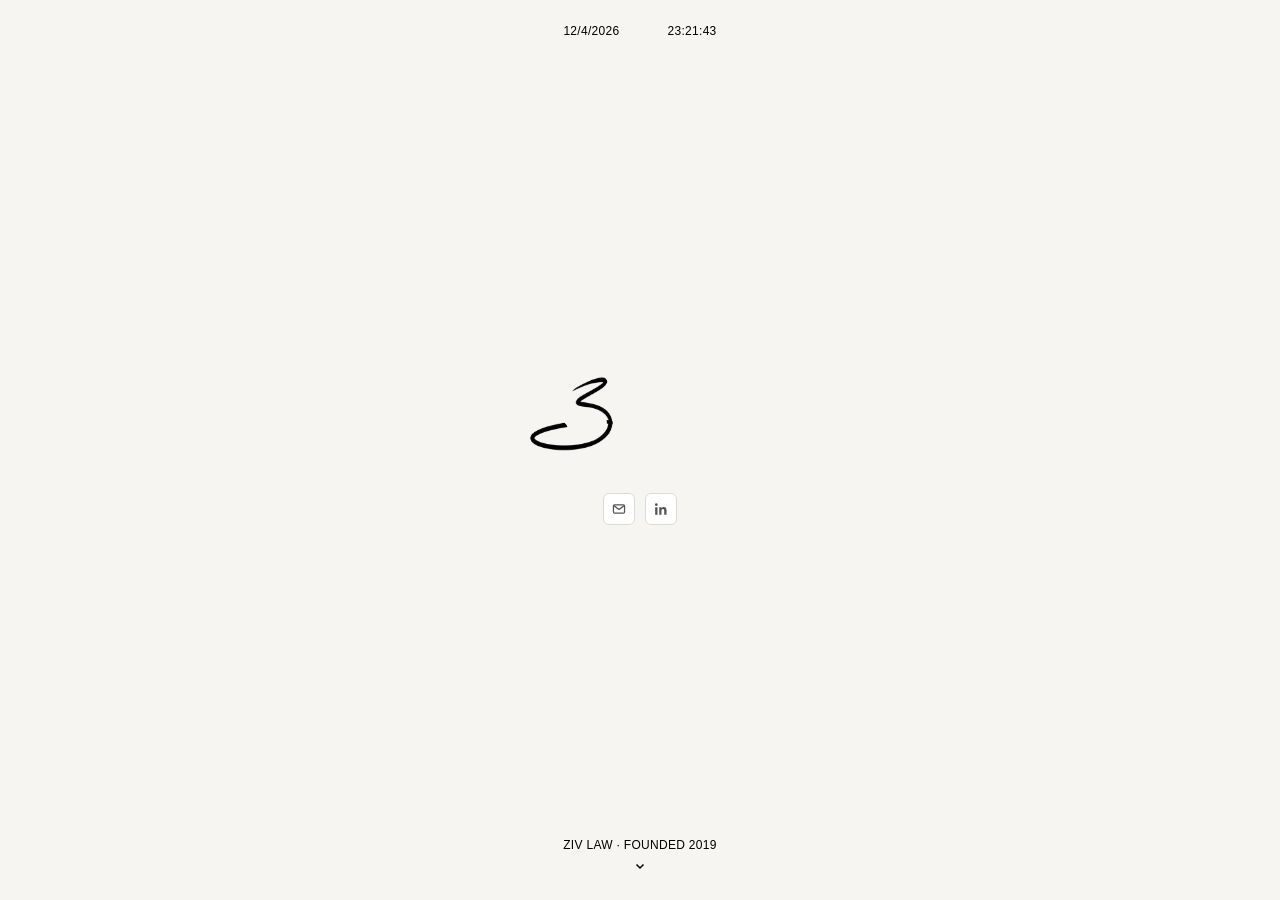
<file: index.html>
<!doctype html>
<html lang="en">
<head>
  <meta charset="utf-8">
  <meta name="viewport" content="width=device-width, initial-scale=1">
  <title>Ziv Law</title>
  <meta name="description" content="Outside general counsel. Big firm quality, 1/3 the price, 5x the speed.">
  <meta name="color-scheme" content="light dark">
  <link rel="icon" href="logo.jpg">
  <link rel="apple-touch-icon" href="logo.jpg">
  <link rel="stylesheet" href="style.css?v=9">
</head>
<body>
  <main class="frame">
    <header class="clock" aria-label="Current date and time">
      <time id="date"></time>
      <time id="time"></time>
    </header>

    <section class="hero">
      <img class="logo" id="logo" src="logo-animated.svg" alt="Ziv Law" width="260" height="130">
      <script>
        // Trace the signature on a fresh visit; on refresh just fade the logo in.
        if (performance.getEntriesByType("navigation")[0]?.type === "reload")
          document.getElementById("logo").src = "logo.svg";
      </script>
      <div class="ctas">
        <a class="btn btn-icon" href="mailto:ziv@zivlaw.co" aria-label="Email ziv@zivlaw.co">
          <svg viewBox="0 0 24 24" aria-hidden="true">
            <rect x="2.5" y="5" width="19" height="14" rx="2" fill="none" stroke="currentColor" stroke-width="2.2"/>
            <path d="M3.5 6.5 12 13l8.5-6.5" fill="none" stroke="currentColor" stroke-width="2.2" stroke-linejoin="round"/>
          </svg>
        </a>
        <a class="btn btn-icon" href="https://www.linkedin.com/in/ziv-shafir/" target="_blank" rel="noopener" aria-label="Ziv Shafir on LinkedIn">
          <svg viewBox="0 0 24 24" aria-hidden="true">
            <rect x="2" y="9" width="4" height="13"/>
            <circle cx="4" cy="4.5" r="2.3"/>
            <path d="M9 9h3.8v1.9h.1c.5-1 1.8-2.2 3.8-2.2 4 0 4.8 2.6 4.8 6V22h-4v-6.6c0-1.6 0-3.6-2.2-3.6s-2.5 1.7-2.5 3.5V22H9z"/>
          </svg>
        </a>
      </div>
    </section>

    <footer class="info">
      <button class="name" id="more" aria-expanded="false" aria-controls="blurb">
        Ziv Law &middot; Founded 2019
        <svg class="chev" viewBox="0 0 12 12" aria-hidden="true"><path d="M2.5 4.5 6 8l3.5-3.5"/></svg>
      </button>
      <div class="blurb" id="blurb">
        <div><p>We are a boutique law firm focused on emerging growth companies, particularly in the healthcare space. Our clients have collectively raised over $750 Million from top-tier venture capital funds. We serve as outside general counsel tackling all issues with a specialization in licensing and commercial agreements, as well as regulatory and privacy (including HIPAA) issues.</p></div>
      </div>
      <script>
        // Like the logo: collapsed on a fresh visit, already open on refresh.
        const more = document.getElementById("more");
        if (performance.getEntriesByType("navigation")[0]?.type === "reload")
          more.setAttribute("aria-expanded", "true");
        more.onclick = () => more.setAttribute("aria-expanded", "true");
      </script>
    </footer>
  </main>
  <script src="clock.js" defer></script>
</body>
</html>
</file>
<file: style.css>
:root {
  --bg: #f7f5f2;
  --fg: #000;
  --line: #dcdcd6;
  --line-hover: #7a7a7a;
  --btn-bg: #fff;
  --btn-fg: #555;
}
@media (prefers-color-scheme: dark) {
  :root { --bg: #050505; --fg: #e6e6e6; --line: #4a4a4a; --line-hover: #9a9a9a; --btn-bg: #111; --btn-fg: #ccc; }
}

* { box-sizing: border-box; margin: 0; padding: 0; }

html, body {
  background: var(--bg);
  color: var(--fg);
  font-family: "Helvetica Neue", Helvetica, Arial, sans-serif;
  font-weight: 500;
  font-size: 12px;
  line-height: 1.2;
  letter-spacing: 0.025em;
  -webkit-font-smoothing: antialiased;
}

.frame {
  display: flex;
  gap: 48px;
  flex-direction: column;
  justify-content: space-between;
  align-items: center;
  min-height: 100vh;
  min-height: 100svh;
  padding: 24px;
}

.clock {
  display: flex;
  justify-content: center;
  gap: 48px;
  width: 100%;
  font-variant-numeric: tabular-nums;
  white-space: nowrap;
}

.hero {
  background: var(--bg); /* backdrop for the logo blend (animation isolates this box) */
  display: flex;
  flex-direction: column;
  align-items: center;
  gap: 16px;
}

.ctas { display: flex; gap: 10px; }

.btn {
  display: inline-flex;
  align-items: center;
  justify-content: center;
  height: 32px;
  padding: 0 .9rem;
  font-family: -apple-system, BlinkMacSystemFont, "Helvetica Neue", Arial, sans-serif;
  font-size: 12.5px;
  font-weight: 400;
  letter-spacing: .02em;
  white-space: nowrap;
  background: var(--btn-bg);
  color: var(--btn-fg);
  border: 1px solid var(--line);
  border-radius: 6px;
  text-decoration: none;
  transition: border-color .2s ease, color .2s ease;
}
.btn:hover { border-color: var(--line-hover); color: var(--fg); }
.btn:focus-visible { outline: 2px solid var(--fg); outline-offset: 2px; }
.btn-icon { width: 32px; padding: 0; }
.btn-icon svg { width: 14px; height: 14px; fill: currentColor; }
/* Touch screens have no hover to darken the icons, so show them at full strength. */
@media (hover: none) {
  .btn { color: var(--fg); }
}

.logo {
  width: 260px;
  height: 130px;
  mix-blend-mode: multiply; /* drop the JPEG's white background */
}
@media (prefers-color-scheme: dark) {
  .logo { filter: invert(1); mix-blend-mode: screen; }
}

.info {
  display: flex;
  flex-direction: column;
  align-items: center;
  width: 100%;
  text-align: center;
}

.name {
  display: inline-flex;
  flex-direction: column;
  align-items: center;
  padding: 4px 0;
  border: 0;
  background: none;
  color: inherit;
  font: inherit;
  letter-spacing: inherit;
  text-transform: uppercase;
  cursor: pointer;
}
.name:focus-visible { outline: 2px solid var(--fg); outline-offset: 2px; }

.chev {
  width: 12px;
  height: 12px;
  margin-top: 8px;
  fill: none;
  stroke: currentColor;
  stroke-width: 1.5;
  transition: height .3s ease, margin .3s ease, opacity .3s ease;
}
/* Opening is one-way: the chevron fades and collapses away. */
.name[aria-expanded="true"] { cursor: default; }
.name[aria-expanded="true"] .chev { height: 0; margin-top: 0; opacity: 0; }

/* Collapsed by default; the chevron button opens it (rows 0fr -> 1fr animates the height). */
.blurb {
  display: grid;
  grid-template-rows: 0fr;
  max-width: 500px;
  line-height: 1.5;
  text-wrap: pretty;
  opacity: 0;
  visibility: hidden;
  transition: grid-template-rows .4s ease, opacity .4s ease, visibility 0s .4s;
}
.blurb > div { overflow: hidden; }
.blurb p { padding-top: 12px; }
.name[aria-expanded="true"] + .blurb {
  grid-template-rows: 1fr;
  opacity: 1;
  visibility: visible;
  transition-delay: 0s;
}

a {
  color: inherit;
  text-decoration: underline;
  text-underline-offset: 2px;
  transition: text-decoration-color .4s linear;
}
a:hover { text-decoration-color: transparent; }

/* fade in, like the original's appear animation */
.clock, .hero, .info { animation: appear .8s ease-out both; }
.hero { animation-delay: .1s; }
.info { animation-delay: .2s; }
@keyframes appear { from { opacity: 0; } }

@media (max-width: 1199.98px) {
  .frame { min-height: 98vh; min-height: 98svh; }
  .clock { justify-content: space-between; }
}

@media (prefers-reduced-motion: reduce) {
  .clock, .hero, .info { animation: none; }
  .blurb, .chev { transition: none; }
}
</file>
